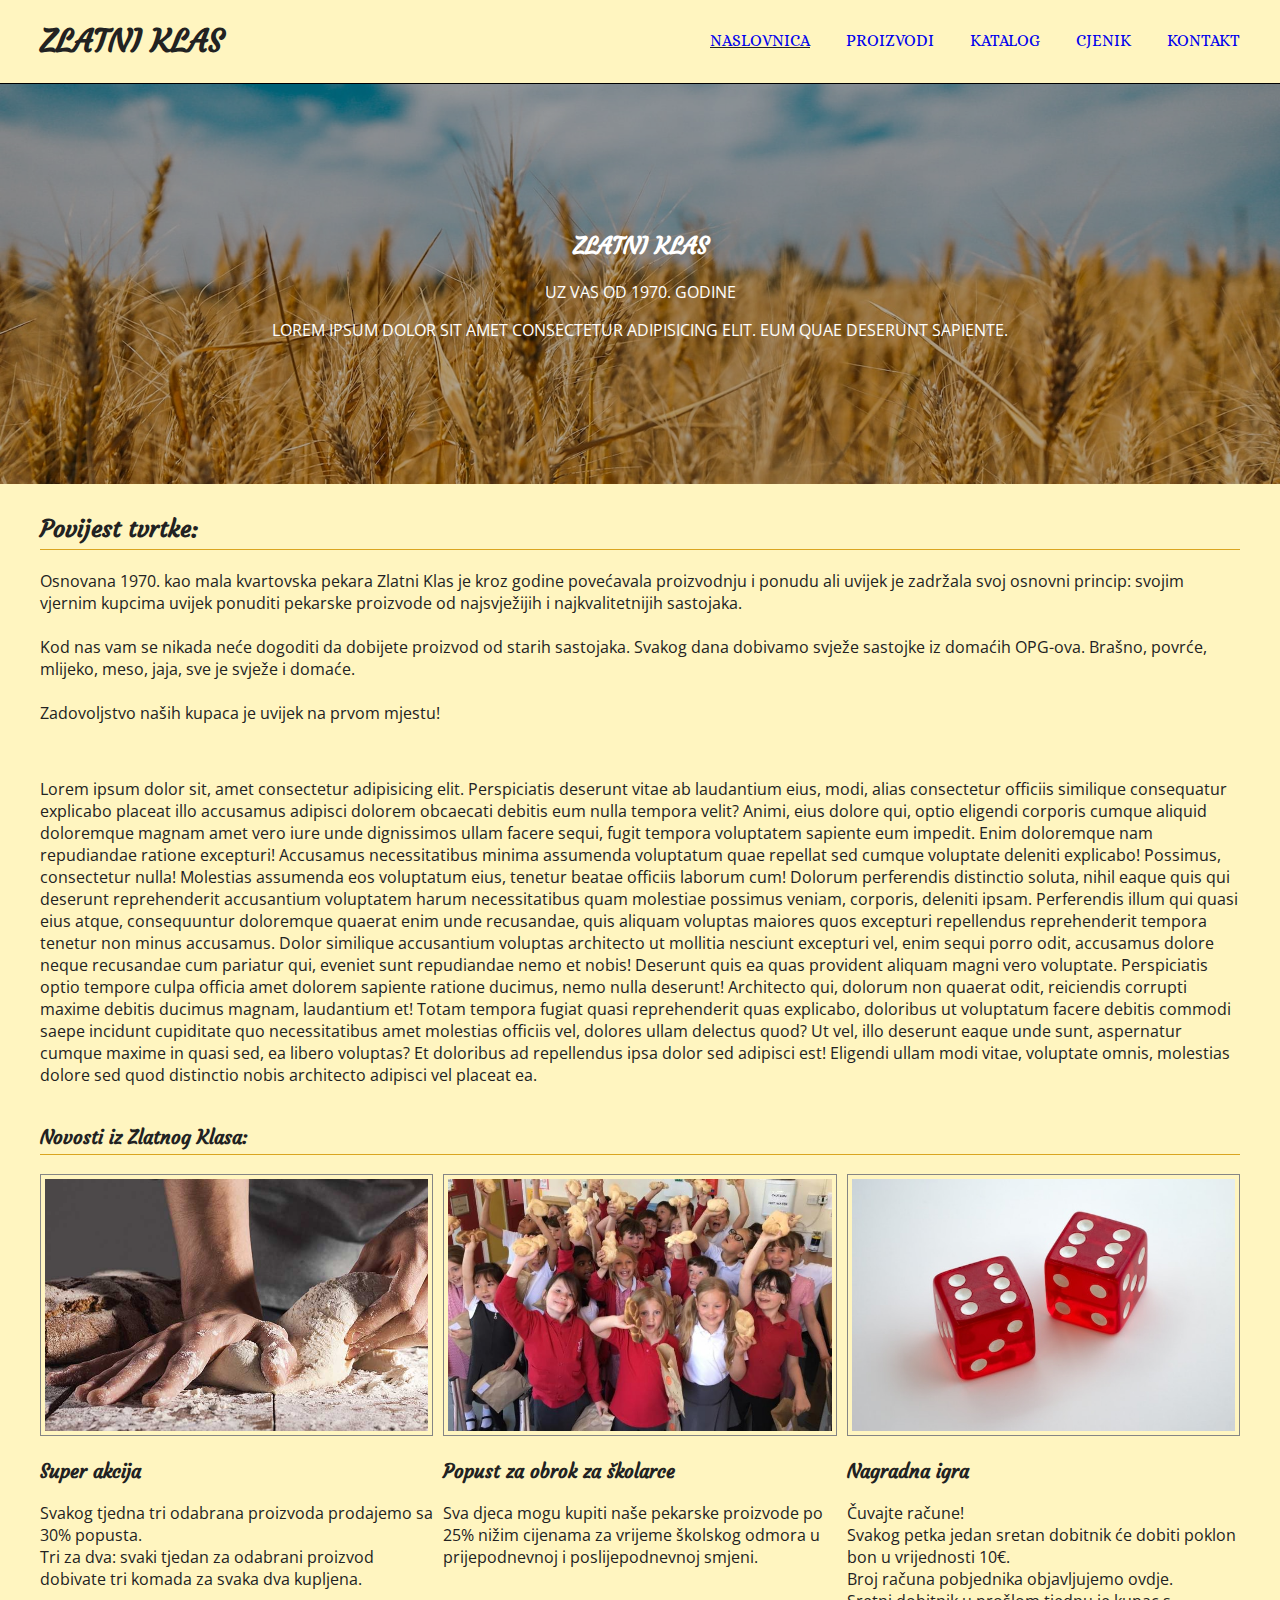
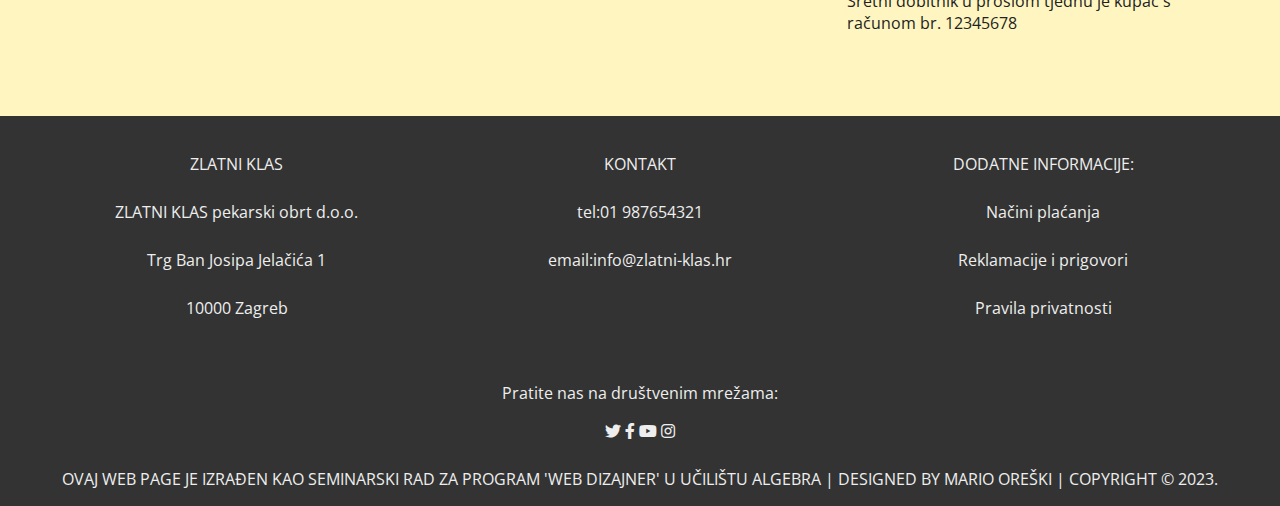
<file: index.html>
<!DOCTYPE html>
<html lang="en">
  <head>
    <meta charset="UTF-8" />
    <meta http-equiv="X-UA-Compatible" content="IE=edge" />
    <meta name="viewport" content="width=device-width, initial-scale=1.0" />
    <title>Naslovnica</title>
    <link rel="stylesheet" href="sem.css" />
  </head>
  <!-- Na početnoj stranici se nalaze osnovni podaci o tvrtci ili obrtu, kratki tekst o tvrtci i njena djelatnost. Uz tekst potrebno je dodati i slike. -->
  <body>
    <!-- u div se nalazi sve, dajemo mu grid1 da razdjelimo sav sadržaj na 3 djela(header,main,footer)  -->
    <div class="grid1">
      <!-- HEADER START -->
      <header class="grid2 header1">
        <div class="grid3 srednji-stupac vertikalno-sredina">
          <h1>Zlatni klas</h1>
          <nav class="navigacija">
            <ul class="nav-lista">
              <!-- current (u CSS dodajemo underline) služi za posebno označavanje trenutne stranice -->
              <li class="current"><a href="index.html">Naslovnica</a></li>
              <li><a href="proizvodi_i_usluge.html">Proizvodi</a></li>
              <li><a href="katalog.html">Katalog</a></li>
              <li><a href="cjenik.html">Cjenik</a></li>
              <li><a href="kontakt.html">Kontakt</a></li>
            </ul>
          </nav>
        </div>
      </header>
      <!-- HEADER END -->
      <!-- MAIN START -->
      <main class="grid2">
        <!-- BANNER START -->
        <!-- overlay dodajem samo da tekst na banneru bude vidljiviji -->
        <section class="banner full-width">
          <div class="overlay">
            <div>
              <h2>ZLATNI KLAS</h2>
              <p>Uz vas od 1970. godine</p>
              <p>
                Lorem ipsum dolor sit amet consectetur adipisicing elit. Eum
                quae deserunt sapiente.
              </p>
            </div>
          </div>
        </section>
        <!-- BANNER END -->
        <!-- početak preostalog dijela main elementa -->
        <article class="srednji-stupac">
          <h2 class="page-title">Povijest tvrtke:</h2>
          <p>
            Osnovana 1970. kao mala kvartovska pekara Zlatni Klas je kroz godine
            povećavala proizvodnju i ponudu ali uvijek je zadržala svoj osnovni
            princip: svojim vjernim kupcima uvijek ponuditi pekarske proizvode
            od najsvježijih i najkvalitetnijih sastojaka. <br /><br />
            Kod nas vam se nikada neće dogoditi da dobijete proizvod od starih
            sastojaka. Svakog dana dobivamo svježe sastojke iz domaćih OPG-ova.
            Brašno, povrće, mlijeko, meso, jaja, sve je svježe i domaće.<br /><br />
            Zadovoljstvo naših kupaca je uvijek na prvom mjestu!
          </p>
          <br />

          <p>
            Lorem ipsum dolor sit, amet consectetur adipisicing elit.
            Perspiciatis deserunt vitae ab laudantium eius, modi, alias
            consectetur officiis similique consequatur explicabo placeat illo
            accusamus adipisci dolorem obcaecati debitis eum nulla tempora
            velit? Animi, eius dolore qui, optio eligendi corporis cumque
            aliquid doloremque magnam amet vero iure unde dignissimos ullam
            facere sequi, fugit tempora voluptatem sapiente eum impedit. Enim
            doloremque nam repudiandae ratione excepturi! Accusamus
            necessitatibus minima assumenda voluptatum quae repellat sed cumque
            voluptate deleniti explicabo! Possimus, consectetur nulla! Molestias
            assumenda eos voluptatum eius, tenetur beatae officiis laborum cum!
            Dolorum perferendis distinctio soluta, nihil eaque quis qui deserunt
            reprehenderit accusantium voluptatem harum necessitatibus quam
            molestiae possimus veniam, corporis, deleniti ipsam. Perferendis
            illum qui quasi eius atque, consequuntur doloremque quaerat enim
            unde recusandae, quis aliquam voluptas maiores quos excepturi
            repellendus reprehenderit tempora tenetur non minus accusamus. Dolor
            similique accusantium voluptas architecto ut mollitia nesciunt
            excepturi vel, enim sequi porro odit, accusamus dolore neque
            recusandae cum pariatur qui, eveniet sunt repudiandae nemo et nobis!
            Deserunt quis ea quas provident aliquam magni vero voluptate.
            Perspiciatis optio tempore culpa officia amet dolorem sapiente
            ratione ducimus, nemo nulla deserunt! Architecto qui, dolorum non
            quaerat odit, reiciendis corrupti maxime debitis ducimus magnam,
            laudantium et! Totam tempora fugiat quasi reprehenderit quas
            explicabo, doloribus ut voluptatum facere debitis commodi saepe
            incidunt cupiditate quo necessitatibus amet molestias officiis vel,
            dolores ullam delectus quod? Ut vel, illo deserunt eaque unde sunt,
            aspernatur cumque maxime in quasi sed, ea libero voluptas? Et
            doloribus ad repellendus ipsa dolor sed adipisci est! Eligendi ullam
            modi vitae, voluptate omnis, molestias dolore sed quod distinctio
            nobis architecto adipisci vel placeat ea.<br /><br />
          </p>

          <h3 class="page-title">Novosti iz Zlatnog Klasa:</h3>
          <div class="grid3 aspect-3-2">
            <!-- svaki h3 naslov,paragraf i link je u posebnom article elementu -->
            <article>
              <img
                src="slike/img2.jpg"
                alt="kruh"
                width="640px"
                height="360px"
              />
              <h3><p>Super akcija</p></h3>
              <p>
                Svakog tjedna tri odabrana proizvoda prodajemo sa 30% popusta.
                <br />
                Tri za dva: svaki tjedan za odabrani proizvod dobivate tri
                komada za svaka dva kupljena.
              </p>
            </article>
            <article>
              <img
                src="slike/kisd_baker.jpeg"
                alt="kruh"
                width="640px"
                height="360px"
              />
              <h3><p>Popust za obrok za školarce</p></h3>
              <p>
                Sva djeca mogu kupiti naše pekarske proizvode po 25% nižim
                cijenama za vrijeme školskog odmora u prijepodnevnoj i
                poslijepodnevnoj smjeni.
              </p>
            </article>
            <article>
              <img
                src="slike/dices.jpg"
                alt="sendvic"
                width="640px"
                height="360px"
              />
              <h3><p>Nagradna igra</p></h3>
              <p>
                Čuvajte račune! <br />Svakog petka jedan sretan dobitnik će
                dobiti poklon bon u vrijednosti 10€. <br />
                Broj računa pobjednika objavljujemo ovdje. <br />
                Sretni dobitnik u prošlom tjednu je kupac s računom br.
                12345678<br /><br /><br /><br />
              </p>
            </article>
          </div>
        </article>
      </main>
      <!-- MAIN END **************************************************************************************************** -->
      <!-- FOOTER START********************************************************************************************** -->
      <footer class="footer grid2">
        <aside class="srednji-stupac grid3">
          <ul>
            <li><p>ZLATNI KLAS</p></li>
            <li><p>ZLATNI KLAS pekarski obrt d.o.o.</p></li>
            <li><p>Trg Ban Josipa Jelačića 1</p></li>
            <li><p>10000 Zagreb</p></li>
          </ul>
          <ul>
            <li><p>KONTAKT</p></li>
            <li><p>tel:01 987654321</p></li>
            <li><p>email:info@zlatni-klas.hr</p></li>
          </ul>
          <ul>
            <li><p>DODATNE INFORMACIJE:</p></li>
            <li><p>Načini plaćanja</p></li>
            <li><p>Reklamacije i prigovori</p></li>
            <li><p>Pravila privatnosti</p></li>
          </ul>
        </aside>
        <!-- Link povezuje fontawesome library da bi linkovi u nastavku mogli imati simbol pripadajuće stranice(FB,twitter...)  -->
        <!-- kod stvarne stranice linkovi vode na account tvrtke na media servisima ako ih tvrtka ima -->
        <link
          rel="stylesheet"
          href="https://cdnjs.cloudflare.com/ajax/libs/font-awesome/5.15.3/css/all.min.css"
        />

        <div class="container full-width">
          <p>Pratite nas na društvenim mrežama:</p>
          <span
            ><a href="https://www.twitter.com" target="_blank"
              ><i class="fab fa-twitter"></i></a
          ></span>
          <span
            ><a href="https://www.facebook.com" target="_blank"
              ><i class="fab fa-facebook-f"></i></a
          ></span>
          <span
            ><a href="https://www.youtube.com" target="_blank"
              ><i class="fab fa-youtube"></i></a
          ></span>
          <span
            ><a href="https://www.instagram.com" target="_blank"
              ><i class="fab fa-instagram"></i></a
          ></span>
        </div>
        <p class="copyright full-width">
          Ovaj web page je izrađen kao seminarski rad za program 'Web dizajner'
          u učilištu Algebra | Designed by Mario Oreški | copyright &copy; 2023.
        </p>
      </footer>
    </div>
  </body>
</html>
</file>
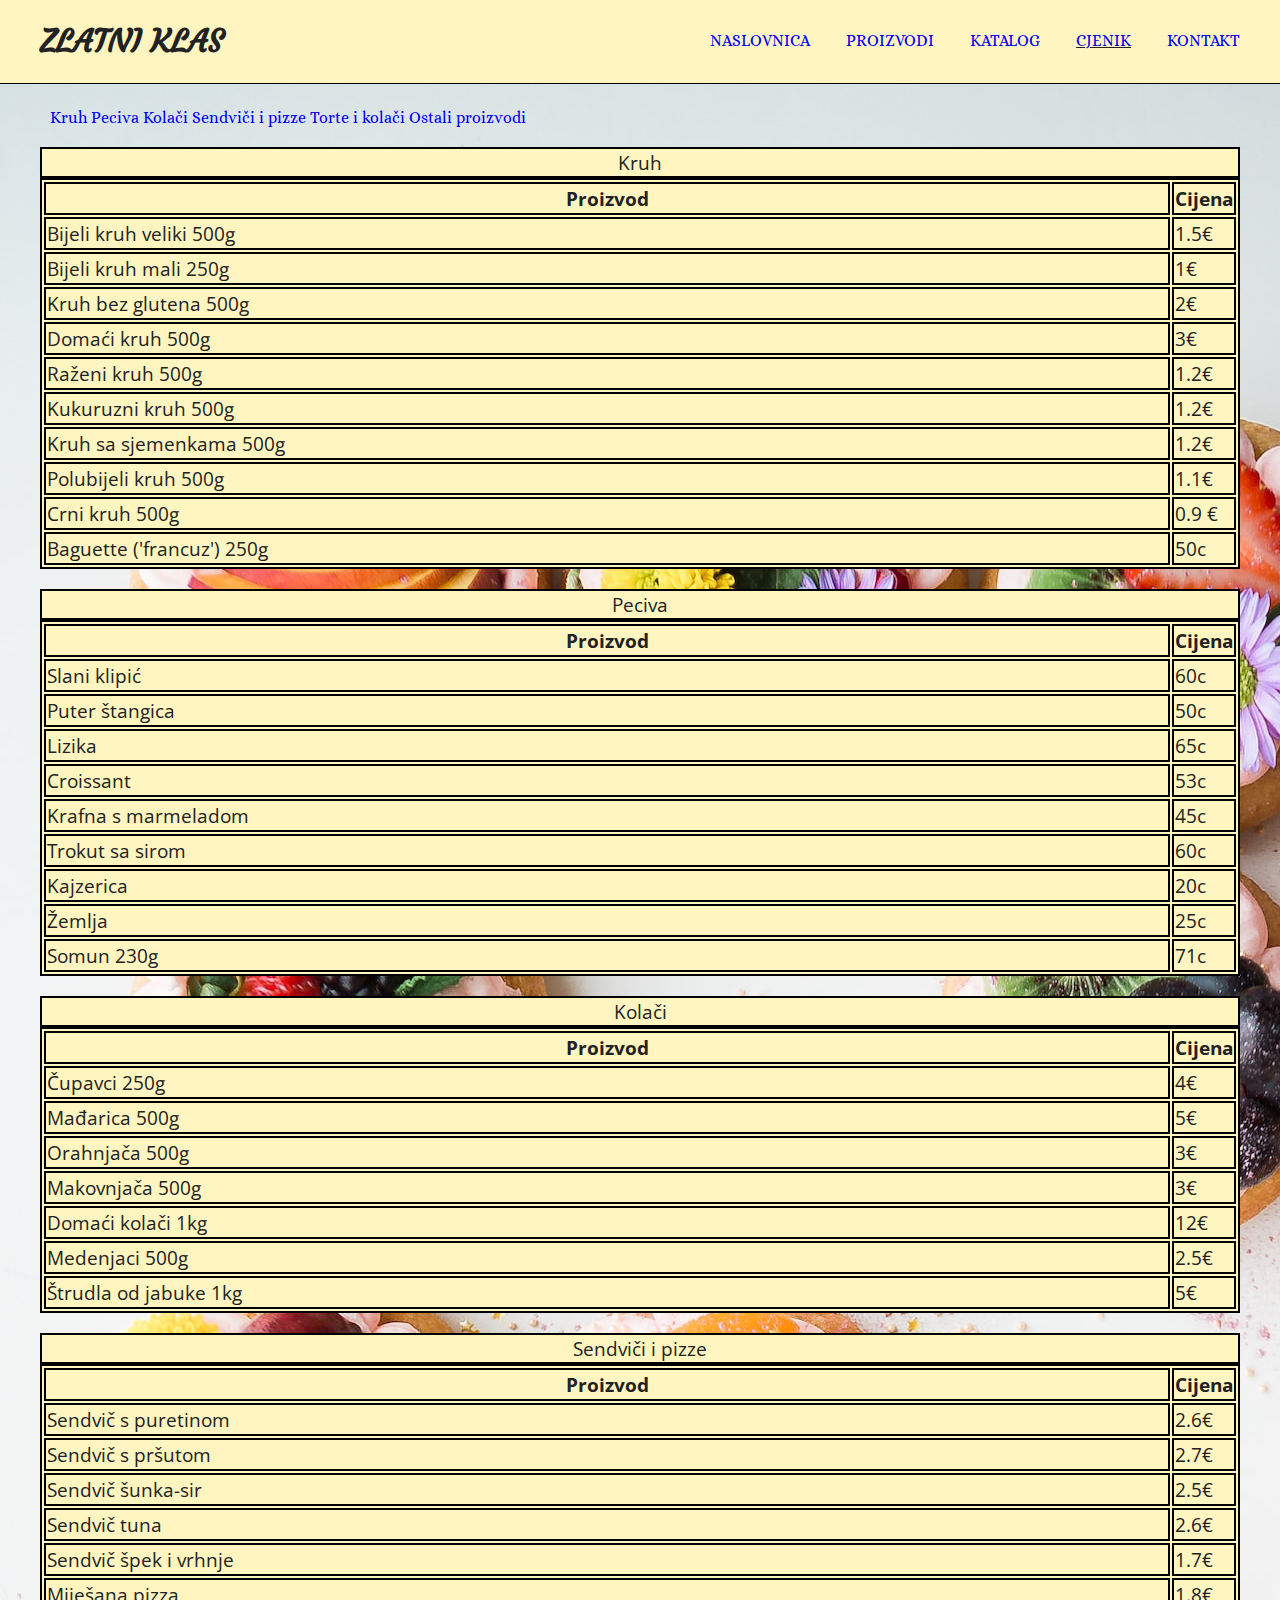
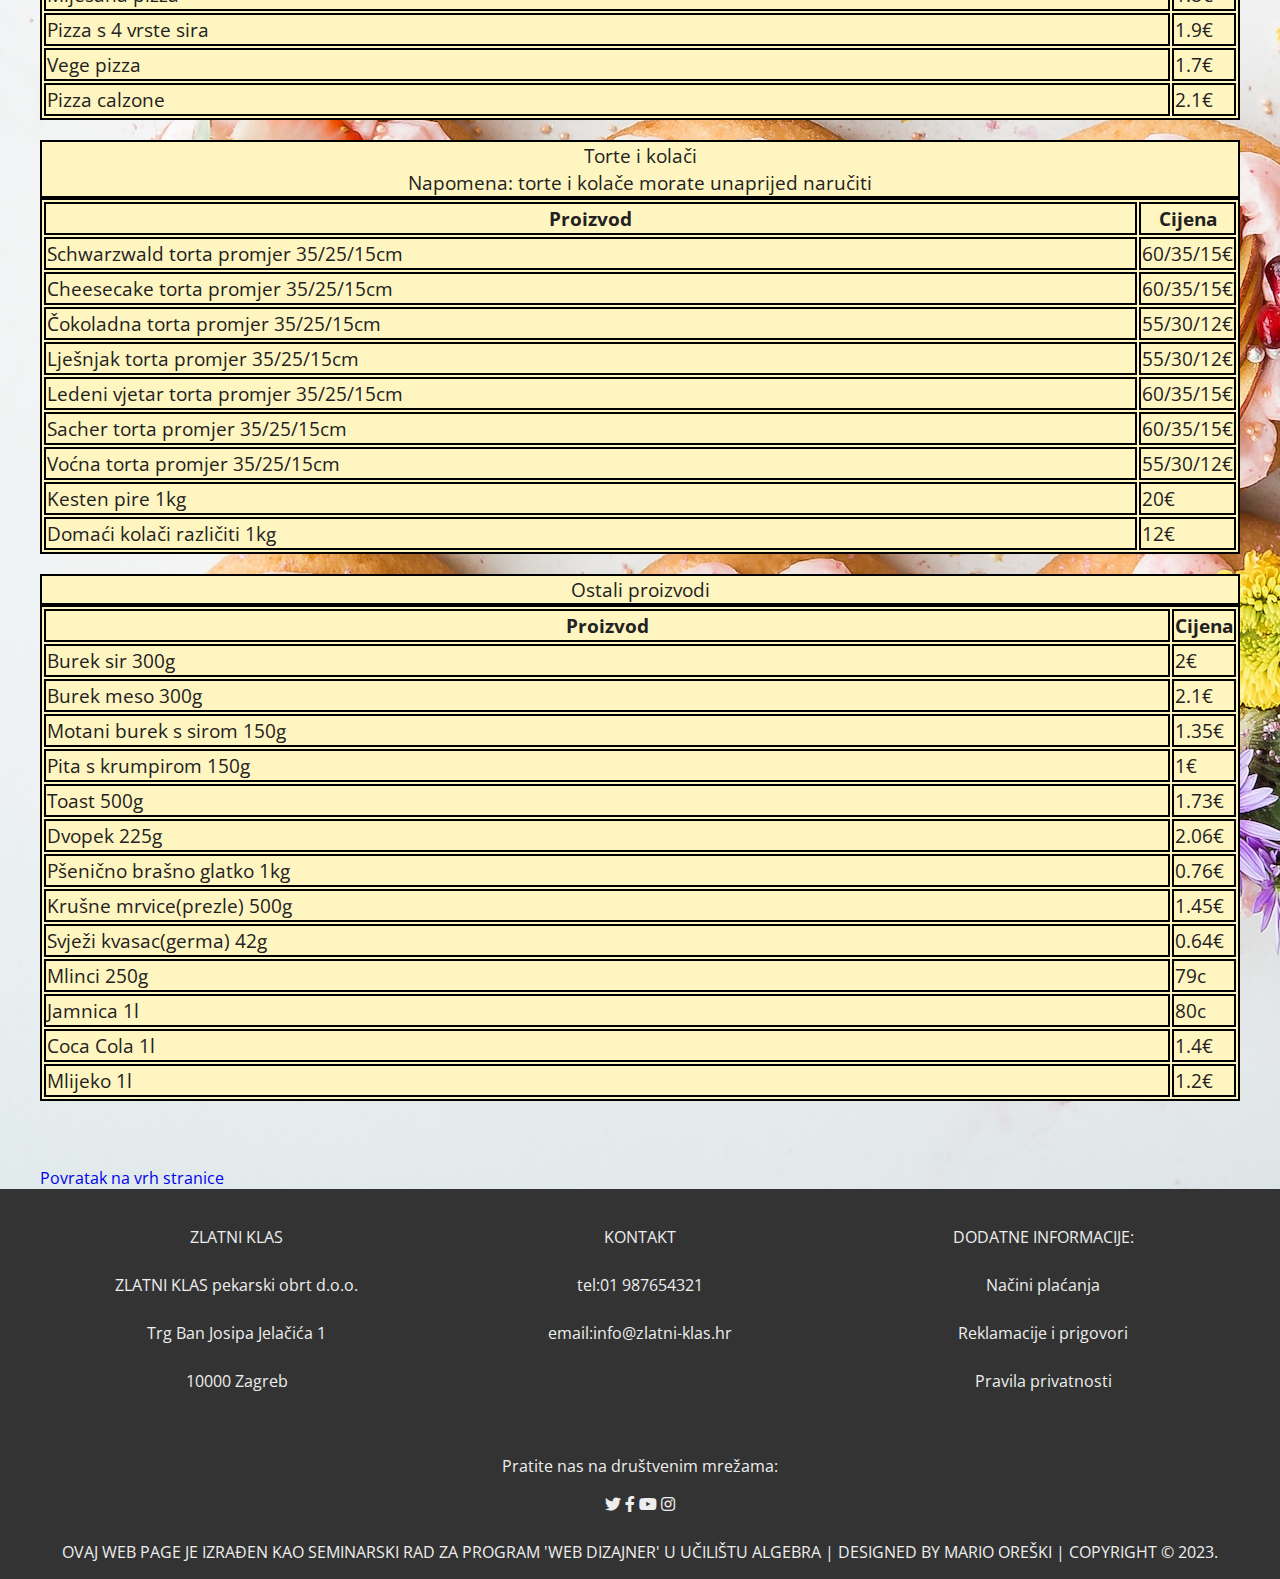
<file: cjenik.html>
<!DOCTYPE html>
<html lang="en">
  <head>
    <meta charset="UTF-8" />
    <meta http-equiv="X-UA-Compatible" content="IE=edge" />
    <meta name="viewport" content="width=device-width, initial-scale=1.0" />
    <title>Cjenik</title>
    <link rel="stylesheet" href="sem.css" />
  </head>
  <!-- Cjenik MORA biti izrađen kao tablica. Proizvodi koji su u katalogu moraju biti linkovi na stranicu s katalogom. Potrebno je izraditi dodatnu navigaciju prema pojedinim dijelovima stranice i za povratak na vrh stranice -->
  <body>
    <!-- u div se nalazi sve, dajemo mu grid1 da razdjelimo sav sadržaj na 3 djela(header,main,footer)  -->
    <div class="grid1">
      <header class="grid2 header1">
        <div class="grid3 srednji-stupac vertikalno-sredina">
          <h1>Zlatni klas</h1>
          <nav class="navigacija">
            <ul class="nav-lista">
              <!-- current (u CSS dodajemo underline) služi za posebno označavanje trenutne stranice -->
              <li><a href="index.html">Naslovnica</a></li>
              <li><a href="proizvodi_i_usluge.html">Proizvodi</a></li>
              <li><a href="katalog.html">Katalog</a></li>
              <li class="current"><a href="cjenik.html">Cjenik</a></li>
              <li><a href="kontakt.html">Kontakt</a></li>
            </ul>
          </nav>
        </div>
      </header>
      <main class="grid2 cjenik">
        <div class="srednji-stupac">
          <nav class="cjenik_izbornik">
            <li><a href="#kr">Kruh</a></li>
            <li><a href="#pe">Peciva</a></li>
            <li><a href="#ko">Kolači</a></li>
            <li><a href="#se">Sendviči i pizze</a></li>
            <li><a href="#tk">Torte i kolači</a></li>
            <li><a href="#op">Ostali proizvodi</a></li>
          </nav>
          <table class="cjenik_table">
            <caption id="kr">
              Kruh
            </caption>
            <tr>
              <th>Proizvod</th>
              <th>Cijena</th>
            </tr>
            <tr>
              <td>Bijeli kruh veliki 500g</td>
              <td>1.5&euro;</td>
            </tr>
            <tr>
              <td>Bijeli kruh mali 250g</td>
              <td>1&euro;</td>
            </tr>
            <tr>
              <td id="bezglutenski">Kruh bez glutena 500g</td>
              <td>2&euro;</td>
            </tr>
            <tr>
              <td id="domaci">Domaći kruh 500g</td>
              <td>3&euro;</td>
            </tr>
            <tr>
              <td id="razeni">Raženi kruh 500g</td>
              <td>1.2&euro;</td>
            </tr>
            <tr>
              <td>Kukuruzni kruh 500g</td>
              <td>1.2&euro;</td>
            </tr>
            <tr>
              <td>Kruh sa sjemenkama 500g</td>
              <td>1.2&euro;</td>
            </tr>
            <tr>
              <td>Polubijeli kruh 500g</td>
              <td>1.1&euro;</td>
            </tr>
            <tr>
              <td>Crni kruh 500g</td>
              <td>0.9 &euro;</td>
            </tr>
            <tr>
              <td>Baguette ('francuz') 250g</td>
              <td>50c</td>
            </tr>
          </table>
          <table class="cjenik_table">
            <caption id="pe">
              Peciva
            </caption>
            <tr>
              <th>Proizvod</th>
              <th>Cijena</th>
            </tr>
            <tr>
              <td>Slani klipić</td>
              <td>60c</td>
            </tr>
            <tr>
              <td>Puter štangica</td>
              <td>50c</td>
            </tr>
            <tr>
              <td>Lizika</td>
              <td>65c</td>
            </tr>
            <tr>
              <td>Croissant</td>
              <td>53c</td>
            </tr>
            <tr>
              <td id="krafna_m">Krafna s marmeladom</td>
              <td>45c</td>
            </tr>
            <tr>
              <td>Trokut sa sirom</td>
              <td>60c</td>
            </tr>
            <tr>
              <td>Kajzerica</td>
              <td>20c</td>
            </tr>
            <tr>
              <td>Žemlja</td>
              <td>25c</td>
            </tr>
            <tr>
              <td>Somun 230g</td>
              <td>71c</td>
            </tr>
          </table>
          <table class="cjenik_table">
            <caption id="ko">
              Kolači
            </caption>
            <tr>
              <th>Proizvod</th>
              <th>Cijena</th>
            </tr>
            <tr>
              <td id="cupavci">Čupavci 250g</td>
              <td>4&euro;</td>
            </tr>
            <tr>
              <td>Mađarica 500g</td>
              <td>5&euro;</td>
            </tr>
            <tr>
              <td>Orahnjača 500g</td>
              <td>3&euro;</td>
            </tr>
            <tr>
              <td>Makovnjača 500g</td>
              <td>3&euro;</td>
            </tr>
            <tr>
              <td>Domaći kolači 1kg</td>
              <td>12&euro;</td>
            </tr>
            <tr>
              <td>Medenjaci 500g</td>
              <td>2.5&euro;</td>
            </tr>
            <tr>
              <td>Štrudla od jabuke 1kg</td>
              <td>5&euro;</td>
            </tr>
          </table>
          <table class="cjenik_table">
            <caption id="se">
              Sendviči i pizze
            </caption>
            <tr>
              <th>Proizvod</th>
              <th>Cijena</th>
            </tr>
            <tr>
              <td id="puretina">Sendvič s puretinom</td>
              <td>2.6&euro;</td>
            </tr>
            <tr>
              <td>Sendvič s pršutom</td>
              <td>2.7&euro;</td>
            </tr>
            <tr>
              <td>Sendvič šunka-sir</td>
              <td>2.5&euro;</td>
            </tr>
            <tr>
              <td>Sendvič tuna</td>
              <td>2.6&euro;</td>
            </tr>
            <tr>
              <td>Sendvič špek i vrhnje</td>
              <td>1.7&euro;</td>
            </tr>
            <tr>
              <td>Miješana pizza</td>
              <td>1.8&euro;</td>
            </tr>
            <tr>
              <td>Pizza s 4 vrste sira</td>
              <td>1.9&euro;</td>
            </tr>
            <tr>
              <td>Vege pizza</td>
              <td>1.7&euro;</td>
            </tr>
            <tr>
              <td>Pizza calzone</td>
              <td>2.1&euro;</td>
            </tr>
          </table>
          <table class="cjenik_table">
            <caption id="tk">
              Torte i kolači
              <br />Napomena: torte i kolače morate unaprijed naručiti
            </caption>

            <tr>
              <th>Proizvod</th>
              <th>Cijena</th>
            </tr>
            <tr>
              <td>Schwarzwald torta promjer 35/25/15cm</td>
              <td>60/35/15&euro;</td>
            </tr>
            <tr>
              <td>Cheesecake torta promjer 35/25/15cm</td>
              <td>60/35/15&euro;</td>
            </tr>
            <tr>
              <td id="cokoladna">Čokoladna torta promjer 35/25/15cm</td>
              <td>55/30/12&euro;</td>
            </tr>
            <tr>
              <td>Lješnjak torta promjer 35/25/15cm</td>
              <td>55/30/12&euro;</td>
            </tr>
            <tr>
              <td>Ledeni vjetar torta promjer 35/25/15cm</td>
              <td>60/35/15&euro;</td>
            </tr>
            <tr>
              <td>Sacher torta promjer 35/25/15cm</td>
              <td>60/35/15&euro;</td>
            </tr>
            <tr>
              <td>Voćna torta promjer 35/25/15cm</td>
              <td>55/30/12&euro;</td>
            </tr>
            <tr>
              <td>Kesten pire 1kg</td>
              <td>20&euro;</td>
            </tr>
            <tr>
              <td>Domaći kolači različiti 1kg</td>
              <td>12&euro;</td>
            </tr>
          </table>
          <table class="cjenik_table">
            <caption id="op">
              Ostali proizvodi
            </caption>
            <tr>
              <th>Proizvod</th>
              <th>Cijena</th>
            </tr>
            <tr>
              <td id="burek_sir_v">Burek sir 300g</td>
              <td>2&euro;</td>
            </tr>
            <tr>
              <td>Burek meso 300g</td>
              <td>2.1&euro;</td>
            </tr>
            <tr>
              <td>Motani burek s sirom 150g</td>
              <td>1.35&euro;</td>
            </tr>
            <tr>
              <td>Pita s krumpirom 150g</td>
              <td>1&euro;</td>
            </tr>
            <tr>
              <td>Toast 500g</td>
              <td>1.73&euro;</td>
            </tr>
            <tr>
              <td>Dvopek 225g</td>
              <td>2.06&euro;</td>
            </tr>
            <tr>
              <td id="brasno">Pšenično brašno glatko 1kg</td>
              <td>0.76&euro;</td>
            </tr>
            <tr>
              <td>Krušne mrvice(prezle) 500g</td>
              <td>1.45&euro;</td>
            </tr>
            <tr>
              <td>Svježi kvasac(germa) 42g</td>
              <td>0.64&euro;</td>
            </tr>
            <tr>
              <td>Mlinci 250g</td>
              <td>79c</td>
            </tr>
            <tr>
              <td>Jamnica 1l</td>
              <td>80c</td>
            </tr>
            <tr>
              <td>Coca Cola 1l</td>
              <td>1.4&euro;</td>
            </tr>
            <tr>
              <td>Mlijeko 1l</td>
              <td>1.2&euro;</td>
            </tr>
          </table>

          <br /><br /><br />
          <a href="#">Povratak na vrh stranice</a>
        </div>
      </main>
      <footer class="footer grid2">
        <aside class="srednji-stupac grid3">
          <ul>
            <li><p>ZLATNI KLAS</p></li>
            <li><p>ZLATNI KLAS pekarski obrt d.o.o.</p></li>
            <li><p>Trg Ban Josipa Jelačića 1</p></li>
            <li><p>10000 Zagreb</p></li>
          </ul>
          <ul>
            <li><p>KONTAKT</p></li>
            <li><p>tel:01 987654321</p></li>
            <li><p>email:info@zlatni-klas.hr</p></li>
          </ul>
          <ul>
            <li><p>DODATNE INFORMACIJE:</p></li>
            <li><p>Načini plaćanja</p></li>
            <li><p>Reklamacije i prigovori</p></li>
            <li><p>Pravila privatnosti</p></li>
          </ul>
        </aside>
        <link
          rel="stylesheet"
          href="https://cdnjs.cloudflare.com/ajax/libs/font-awesome/5.15.3/css/all.min.css"
        />

        <div class="container full-width">
          <p>Pratite nas na društvenim mrežama:</p>
          <span
            ><a href="https://www.twitter.com" target="_blank"
              ><i class="fab fa-twitter"></i></a
          ></span>
          <span
            ><a href="https://www.facebook.com" target="_blank"
              ><i class="fab fa-facebook-f"></i></a
          ></span>
          <span
            ><a href="https://www.youtube.com" target="_blank"
              ><i class="fab fa-youtube"></i></a
          ></span>
          <span
            ><a href="https://www.instagram.com" target="_blank"
              ><i class="fab fa-instagram"></i></a
          ></span>
        </div>
        <p class="copyright full-width">
          Ovaj web page je izrađen kao seminarski rad za program 'Web dizajner'
          u učilištu Algebra | Designed by Mario Oreški | copyright &copy; 2023.
        </p>
      </footer>
    </div>
  </body>
</html>
</file>
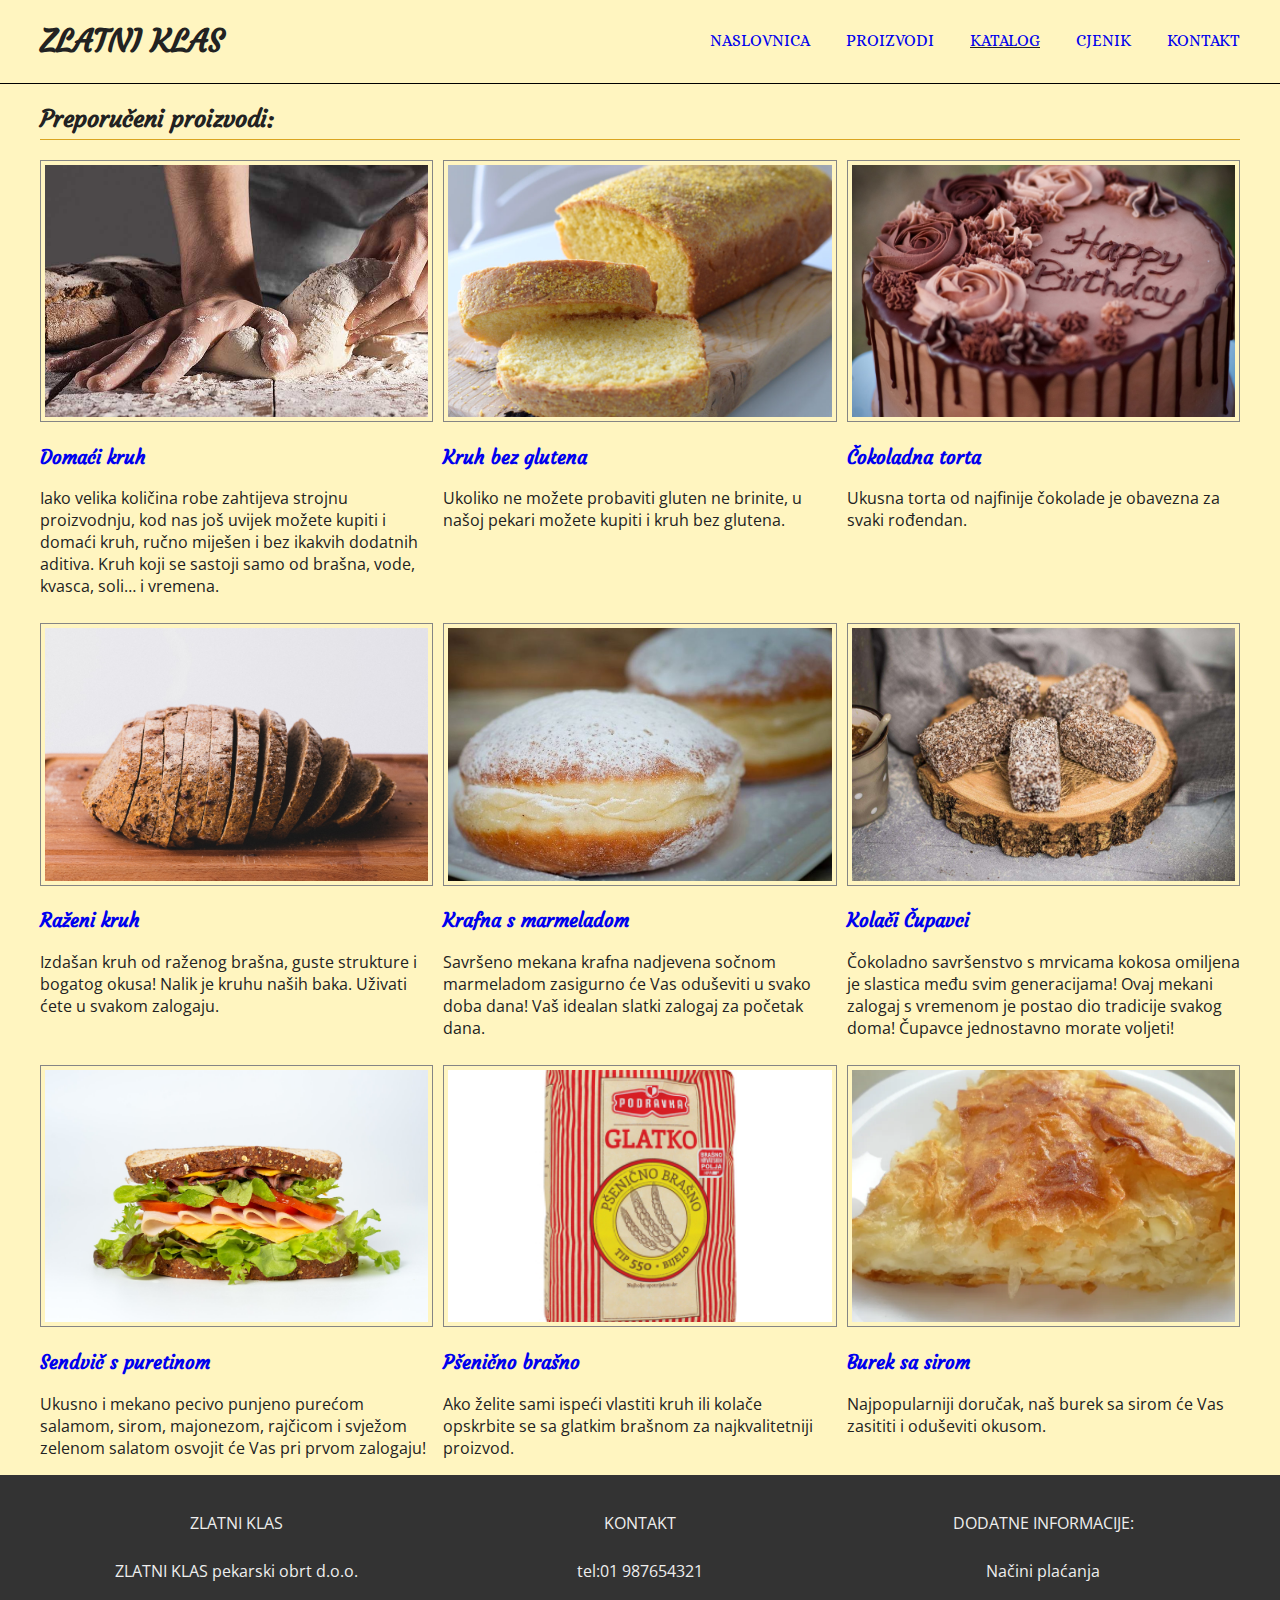
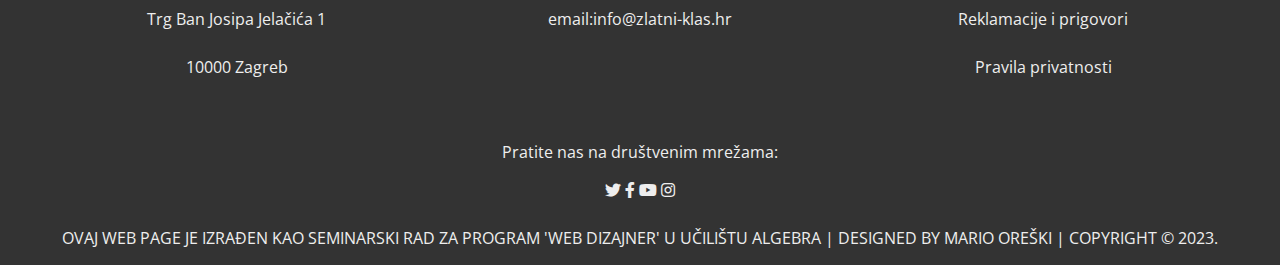
<file: katalog.html>
<!DOCTYPE html>
<html lang="en">
  <head>
    <meta charset="UTF-8" />
    <meta http-equiv="X-UA-Compatible" content="IE=edge" />
    <meta name="viewport" content="width=device-width, initial-scale=1.0" />
    <title>Katalog</title>
    <link rel="stylesheet" href="sem.css" />
  </head>
  <!-- Na ovoj stranici se prikazuje nekoliko(najmanje 2)istaknuta proizvoda ili usluge koje nudi obrt. 
  Uz svaki mora stojati kratak opis i bar jedna slika. Također mora sadržavati link prema cjeniku. -->
  <body>
    <!-- u div se nalazi sve, dajemo mu grid1 da razdjelimo sav sadržaj na 3 djela(header,main,footer)  -->
    <div class="grid1">
      <header class="grid2 header1">
        <div class="grid3 srednji-stupac vertikalno-sredina">
          <h1>Zlatni klas</h1>
          <nav class="navigacija">
            <ul class="nav-lista">
              <li><a href="index.html">Naslovnica</a></li>
              <li><a href="proizvodi_i_usluge.html">Proizvodi</a></li>
              <li class="current"><a href="katalog.html">Katalog</a></li>
              <li><a href="cjenik.html">Cjenik</a></li>
              <li><a href="kontakt.html">Kontakt</a></li>
            </ul>
          </nav>
        </div>
      </header>
      <main class="grid2">
      <article class="srednji-stupac">
      <h2 class="page-title">Preporučeni proizvodi:</h2>
      <div class="grid3 aspect-3-2">
        <article>
          <img
            src="slike/img2.jpg"
            alt="kruh"
            width="640px"
            height="360px"
          />
          <h3><a href="cjenik.html#domaci">Domaći kruh</a></h3>
          <p>
            Iako velika količina robe zahtijeva strojnu proizvodnju, kod nas
            još uvijek možete kupiti i domaći kruh, ručno miješen i bez
            ikakvih dodatnih aditiva. Kruh koji se sastoji samo od brašna,
            vode, kvasca, soli… i vremena.
          </p>
        </article>
        <article>
          <img
            src="slike/bezglutenski.jpeg"
            alt="kruh"
            width="640px"
            height="360px"
          />
          <h3><a href="cjenik.html#bezglutenski">Kruh bez glutena</a></h3>
          <p>
            Ukoliko ne možete probaviti gluten ne brinite, u našoj pekari
            možete kupiti i kruh bez glutena.
          </p>
        </article>
      <article>
        <img
          src="slike/rodjendan.jpg"
          alt="torta"
          width="640px"
          height="360px"
        />
        <h3><a href="cjenik.html#cokoladna">Čokoladna torta</a></h3>
        <p>
          Ukusna torta od najfinije čokolade je obavezna za svaki rođendan.
        </p>
      </article>
      <article>
        <img src="slike/kruh.jpg" alt="kruh" width="640px" height="360px" />
        <h3><a href="cjenik.html#razeni">Raženi kruh</a></h3>
        <p>
          Izdašan kruh od raženog brašna, guste strukture i bogatog okusa! Nalik je kruhu naših baka.
          Uživati ćete u svakom zalogaju.
        </p>
      </article>
      <article>
        <img src="slike/Krafne.jpg" alt="peciva" width="640px" height="360px" />
        <h3><a href="cjenik.html#krafna_m">Krafna s marmeladom</a></h3>
        <p>
          Savršeno mekana krafna nadjevena sočnom marmeladom zasigurno će Vas oduševiti u svako doba dana! Vaš idealan slatki zalogaj za početak dana.
        </p>
      </article>
      <article>
        <img
          src="slike/cupavci.jpg"
          alt="kolaci"
          width="640px"
          height="360px"
        />
        <h3><a href="cjenik.html#cupavci">Kolači Čupavci</a></h3>
        <p>
          Čokoladno savršenstvo s mrvicama kokosa omiljena je slastica među svim generacijama! Ovaj mekani zalogaj s vremenom je postao dio tradicije svakog doma! Čupavce jednostavno morate voljeti!
        </p>
      </article>
      <article>
        <img src="slike/sendvic.jpg" alt="sendvic" width="640px" height="360px" />
        <h3><a href="cjenik.html#puretina">Sendvič s puretinom</a></h3>
        <p>
          Ukusno i mekano pecivo punjeno purećom salamom, sirom, majonezom, rajčicom i svježom zelenom salatom osvojit će Vas pri prvom zalogaju!
        </p>
      </article>
      <article>
        <img src="slike/brasno.jpg" alt="brasno" width="640px" height="360px" />
        <h3><a href="cjenik.html#brasno">Pšenično brašno</a></h3>
        <p>
          Ako želite sami ispeći vlastiti kruh ili kolače opskrbite se sa glatkim brašnom za najkvalitetniji proizvod.
        </p>
      </article>
      <article>
        <img
          src="slike/burek.jpg"
          alt="burek"
          width="640px"
          height="360px"
        />
        <h3><a href="cjenik.html#burek_sir_v">Burek sa sirom</a></h3>
        <p>
          Najpopularniji doručak, naš burek sa sirom će Vas zasititi i oduševiti okusom.
        </p>
      </article>
        </div>
      </article>
    </article>
    </main>
    <footer class="footer grid2">
      <aside class="srednji-stupac grid3">
        <ul>
          <li><p>ZLATNI KLAS</p></li>
          <li><p>ZLATNI KLAS pekarski obrt d.o.o.</p></li>
          <li><p>Trg Ban Josipa Jelačića 1</p></li>
          <li><p>10000 Zagreb</p></li>
        </ul>
        <ul>
          <li><p>KONTAKT</p></li>
          <li><p>tel:01 987654321</p></li>
          <li><p>email:info@zlatni-klas.hr</p></li>
        </ul>
        <ul>
          <li><p>DODATNE INFORMACIJE:</p></li>
            <li><p>Načini plaćanja</p></li>
            <li><p>Reklamacije i prigovori</p></li>
            <li><p>Pravila privatnosti</p></li>
        </ul>
      </aside>
      <link
        rel="stylesheet"
        href="https://cdnjs.cloudflare.com/ajax/libs/font-awesome/5.15.3/css/all.min.css"
      />

      <div class="container full-width">
        <p>Pratite nas na društvenim mrežama:</p>
        <span
          ><a href="https://www.twitter.com" target="_blank"
            ><i class="fab fa-twitter"></i></a
        ></span>
        <span
          ><a href="https://www.facebook.com" target="_blank"
            ><i class="fab fa-facebook-f"></i></a
        ></span>
        <span
          ><a href="https://www.youtube.com" target="_blank"
            ><i class="fab fa-youtube"></i></a
        ></span>
        <span
          ><a href="https://www.instagram.com" target="_blank"
            ><i class="fab fa-instagram"></i></a
        ></span>
      </div>
      <p class="copyright full-width">
        Ovaj web page je izrađen kao seminarski rad za program 'Web dizajner'
        u učilištu Algebra | Designed by Mario Oreški | copyright &copy; 2023.
      </p>
    </footer>
  </div>
  </body>
</html>
</file>
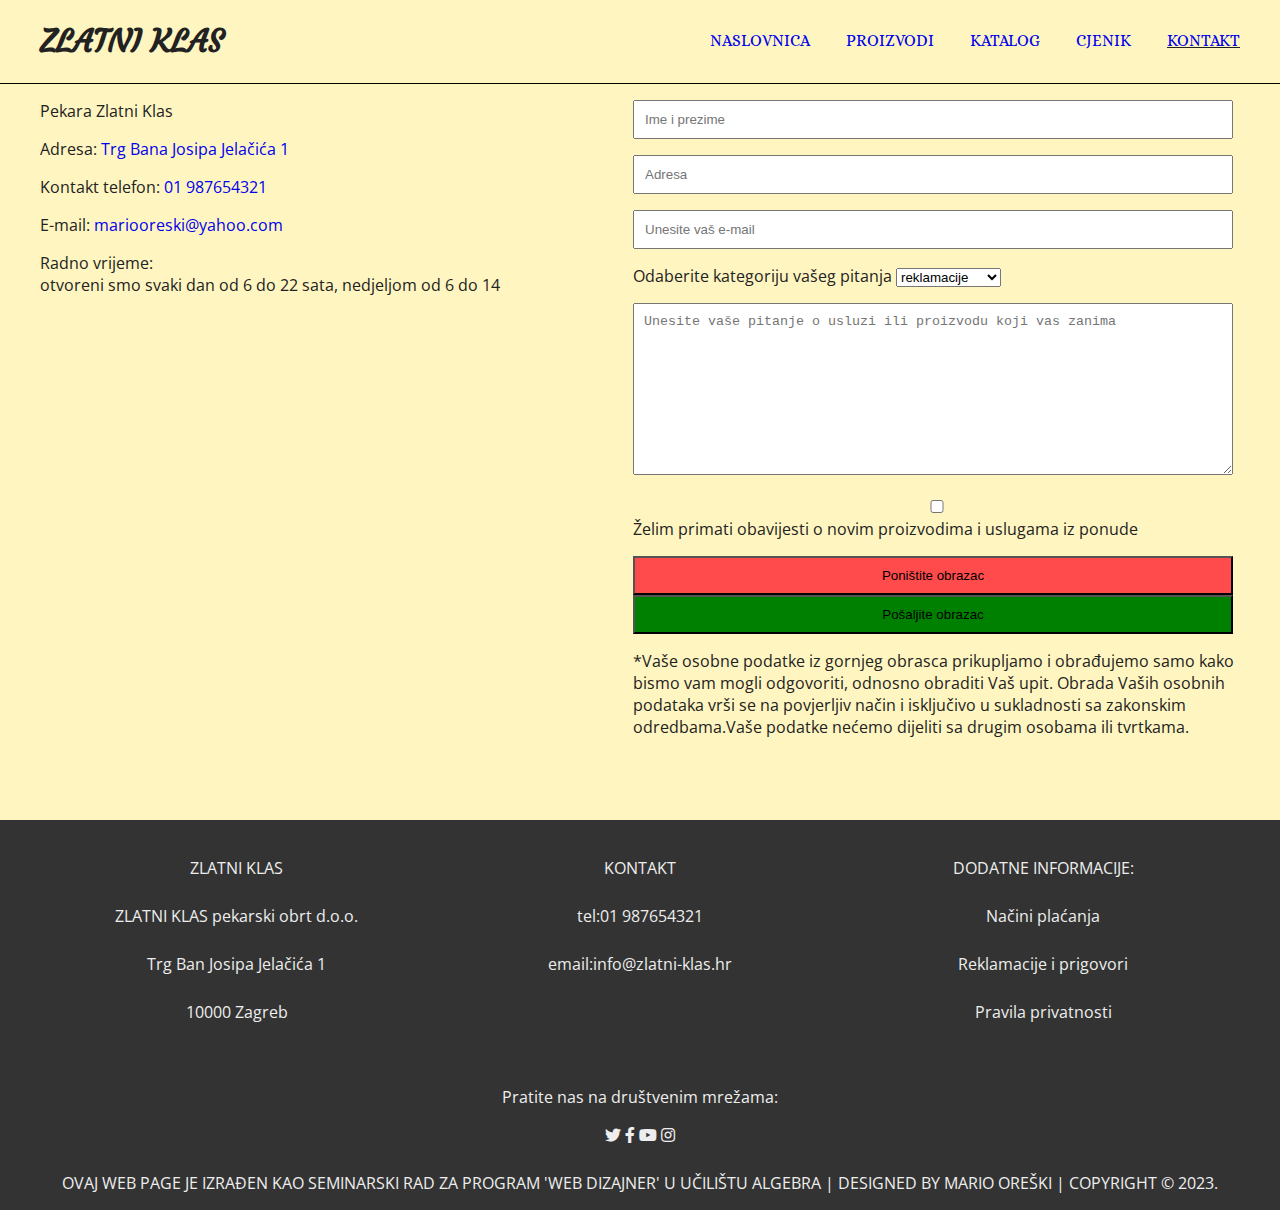
<file: kontakt.html>
<!DOCTYPE html>
<html lang="en">
  <head>
    <meta charset="UTF-8" />
    <meta http-equiv="X-UA-Compatible" content="IE=edge" />
    <meta name="viewport" content="width=device-width, initial-scale=1.0" />
    <title>Kontakt</title>
    <link rel="stylesheet" href="sem.css" />
  </head>
  <!-- Na ovoj stranici korisnik ispunjava obrazac koji se šalje na adresu webmastera.
       Obrazac MORA sadržavati: Ime,adresu,e-mail,polje za komentar i pošalji/poništi gumbe.
  -->
  <body>
    <!-- u div se nalazi sve, dajemo mu grid1 da razdjelimo sav sadržaj na 3 djela(header,main,footer)  -->
    <div class="grid1">
      <header class="grid2 header1">
        <div class="grid3 srednji-stupac vertikalno-sredina">
          <h1>Zlatni klas</h1>
          <nav class="navigacija">
            <ul class="nav-lista">
              <li><a href="index.html">Naslovnica</a></li>
              <li><a href="proizvodi_i_usluge.html">Proizvodi</a></li>
              <li><a href="katalog.html">Katalog</a></li>
              <li><a href="cjenik.html">Cjenik</a></li>
              <li class="current"><a href="kontakt.html">Kontakt</a></li>
            </ul>
          </nav>
        </div>
      </header>
      <main class="grid2">
        <div class="srednji-stupac">
          <div class="grid4">
            <div>
              <p>Pekara Zlatni Klas</p>

              <p>
                Adresa:
                <a href="https://goo.gl/maps/hFQPjiKvLocY84X38" target="_blank"
                  >Trg Bana Josipa Jelačića 1</a
                >
              </p>
              <p>
                Kontakt telefon:
                <a href="tel:+385-01-987654321">01 987654321</a>
              </p>
              <p>
                E-mail:
                <a href="mailto:mariooreski@yahoo.com">mariooreski@yahoo.com</a>
              </p>
              <p>
                Radno vrijeme: <br />otvoreni smo svaki dan od 6 do 22 sata,
                nedjeljom od 6 do 14
              </p>
            </div>
            <form
              action=""
              name="obrazac1"
              method="post"
              enctype="multipart/form-data"
              autocomplete="off"
            >
              <p>
                <input
                  type="text"
                  id="ime"
                  placeholder="Ime i prezime"
                  required
                />
              </p>
              <p>
                <input type="text" id="adresa" placeholder="Adresa" required />
              </p>
              <p>
                <input
                  type="email"
                  id="email"
                  placeholder="Unesite vaš e-mail"
                  required
                />
              </p>
              <p>
                <label for="kategorija"
                  >Odaberite kategoriju vašeg pitanja</label
                >
                <select name="kategorija" id="kategorija">
                  <option value="reklamacije">reklamacije</option>
                  <option value="upiti-proizvodi">upiti-proizvodi</option>
                  <option value="prijava-posao">prijava-posao</option>
                  <option value="nabava">nabava</option>
                </select>
              </p>
              <p>
                <textarea
                  name="textarea"
                  id="textarea"
                  placeholder="Unesite vaše pitanje o usluzi ili proizvodu koji vas zanima"
                  cols="30"
                  rows="10"
                  required
                ></textarea>
              </p>
              <p>
                <input type="checkbox" name="obavijesti" id="obavijesti" />
                <label for="obavijesti"
                  >Želim primati obavijesti o novim proizvodima i uslugama iz
                  ponude</label
                >
              </p>
              <p>
                <input
                  class="poništi"
                  type="reset"
                  name="reset-btn"
                  value="Poništite obrazac"
                />
                <input
                  class="potvrdi"
                  type="submit"
                  name="submit-btn"
                  value="Pošaljite obrazac"
                />
              </p>
              <p>
                *Vaše osobne podatke iz gornjeg obrasca prikupljamo i obrađujemo
                samo kako bismo vam mogli odgovoriti, odnosno obraditi Vaš upit.
                Obrada Vaših osobnih podataka vrši se na povjerljiv način i
                isključivo u sukladnosti sa zakonskim odredbama.Vaše podatke
                nećemo dijeliti sa drugim osobama ili tvrtkama.
              </p>
              <br /><br /><br />
            </form>
          </div>
        </div>
      </main>
      <footer class="footer grid2">
        <aside class="srednji-stupac grid3">
          <ul>
            <li><p>ZLATNI KLAS</p></li>
            <li><p>ZLATNI KLAS pekarski obrt d.o.o.</p></li>
            <li><p>Trg Ban Josipa Jelačića 1</p></li>
            <li><p>10000 Zagreb</p></li>
          </ul>
          <ul>
            <li><p>KONTAKT</p></li>
            <li><p>tel:01 987654321</p></li>
            <li><p>email:info@zlatni-klas.hr</p></li>
          </ul>
          <ul>
            <li><p>DODATNE INFORMACIJE:</p></li>
            <li><p>Načini plaćanja</p></li>
            <li><p>Reklamacije i prigovori</p></li>
            <li><p>Pravila privatnosti</p></li>
          </ul>
        </aside>
        <link
          rel="stylesheet"
          href="https://cdnjs.cloudflare.com/ajax/libs/font-awesome/5.15.3/css/all.min.css"
        />

        <div class="container full-width">
          <p>Pratite nas na društvenim mrežama:</p>
          <span
            ><a href="https://www.twitter.com" target="_blank"
              ><i class="fab fa-twitter"></i></a
          ></span>
          <span
            ><a href="https://www.facebook.com" target="_blank"
              ><i class="fab fa-facebook-f"></i></a
          ></span>
          <span
            ><a href="https://www.youtube.com" target="_blank"
              ><i class="fab fa-youtube"></i></a
          ></span>
          <span
            ><a href="https://www.instagram.com" target="_blank"
              ><i class="fab fa-instagram"></i></a
          ></span>
        </div>
        <p class="copyright full-width">
          Ovaj web page je izrađen kao seminarski rad za program 'Web dizajner'
          u učilištu Algebra | Designed by Mario Oreški | copyright &copy; 2023.
        </p>
      </footer>
    </div>
  </body>
</html>
</file>
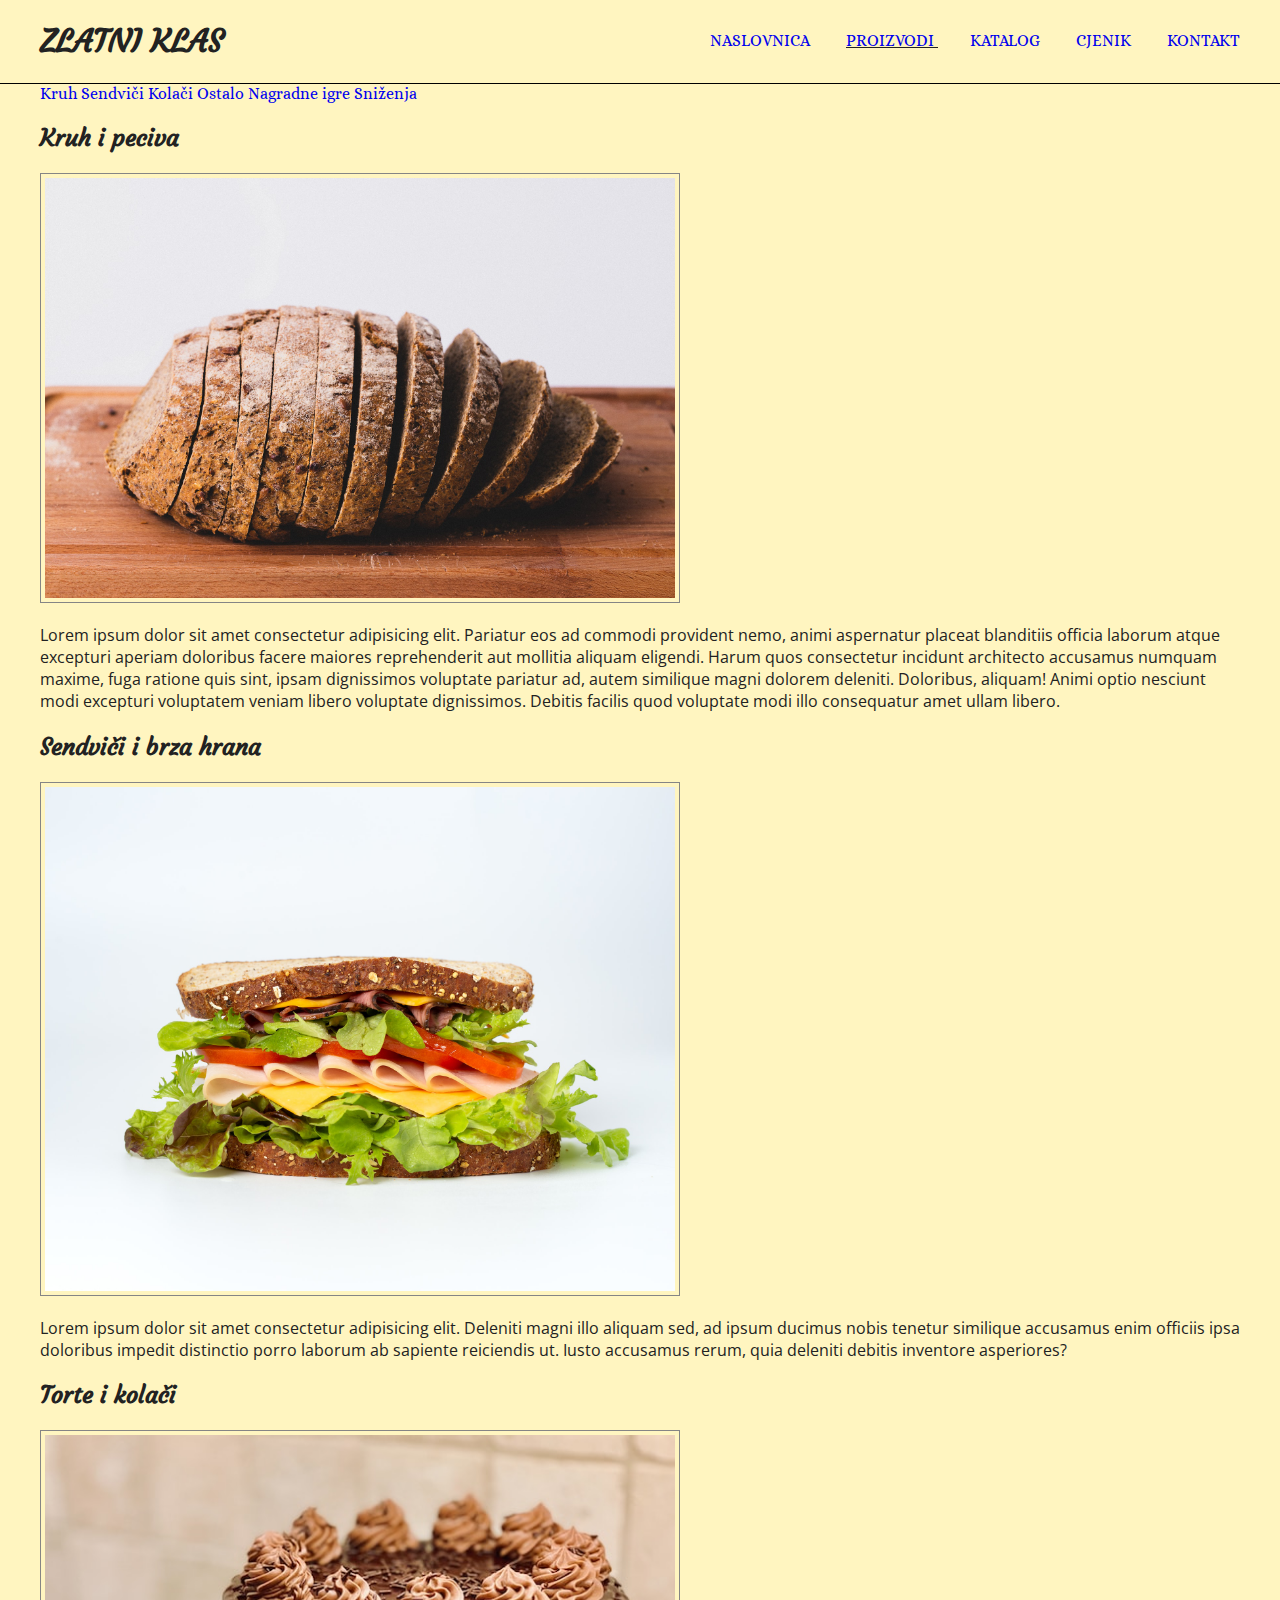
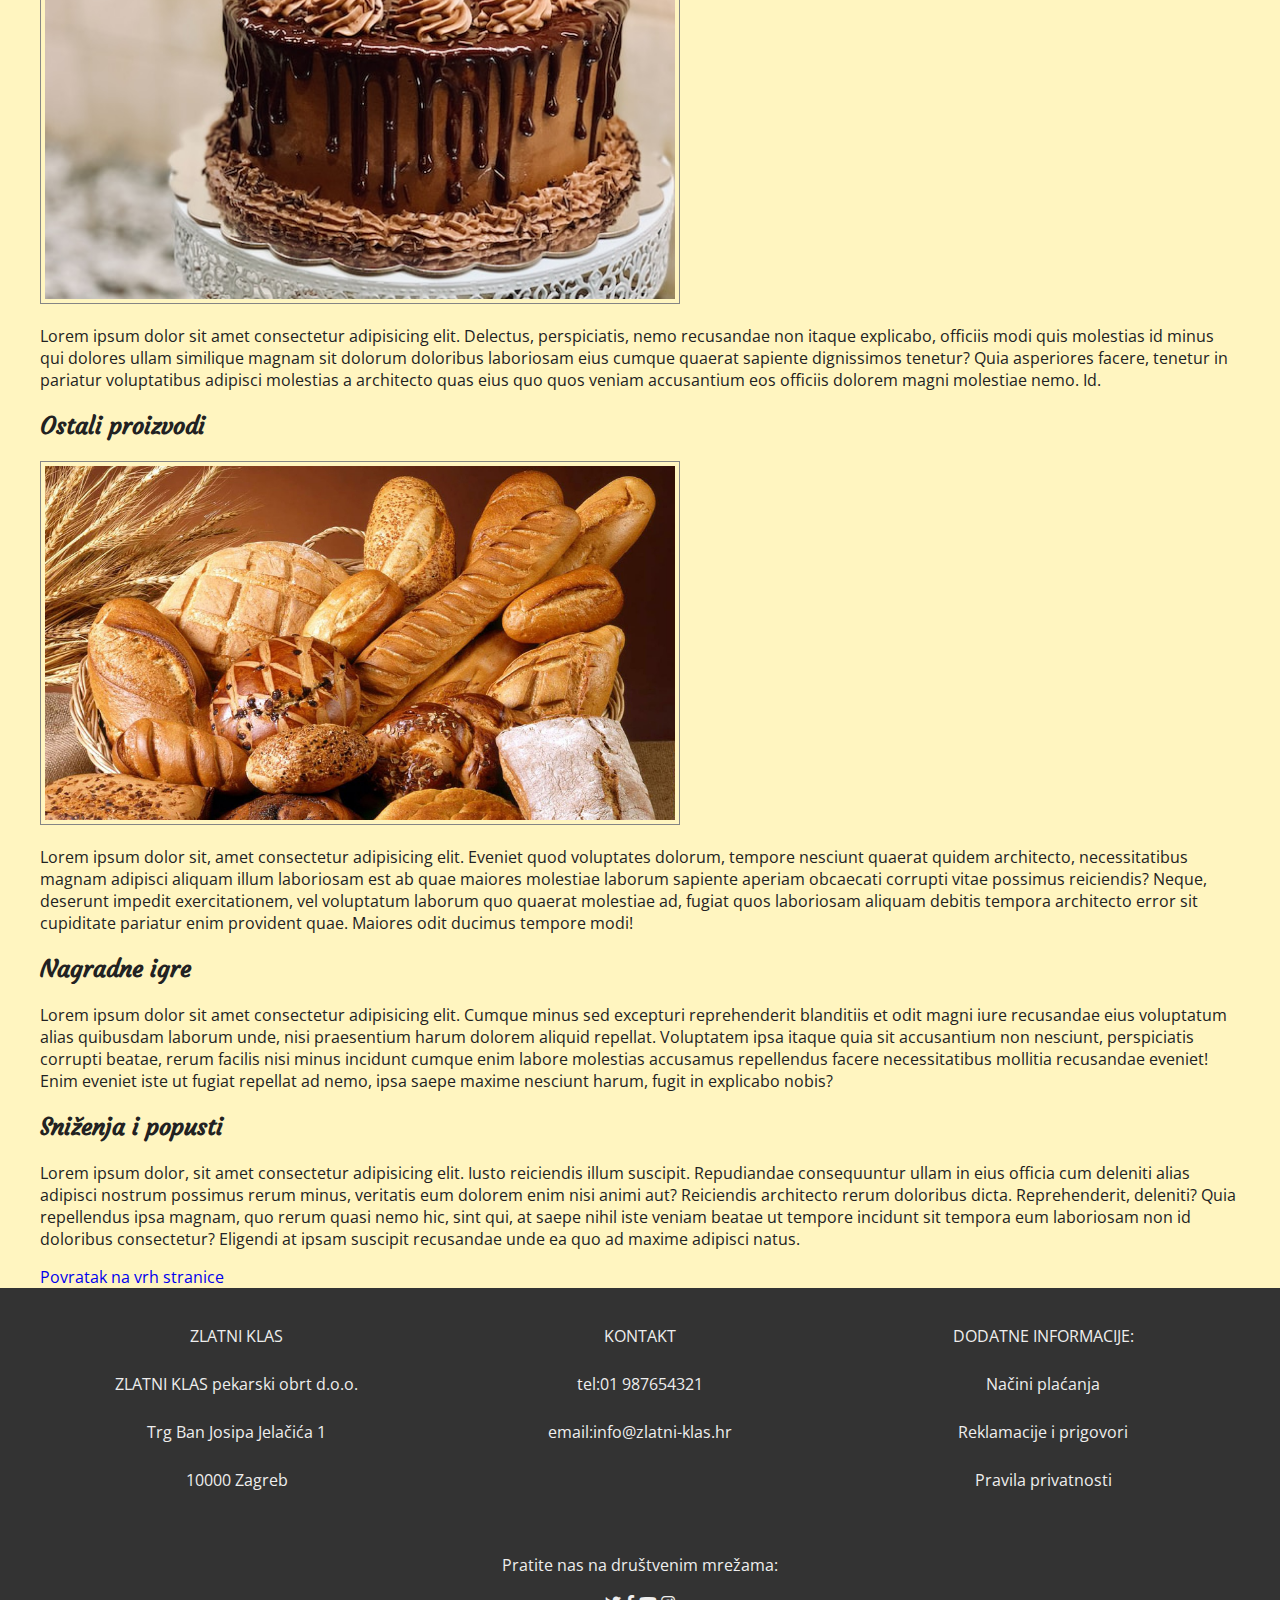
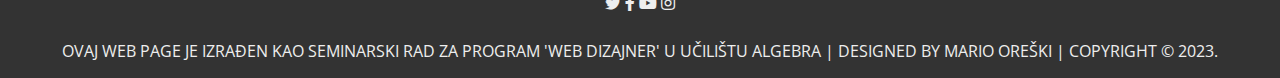
<file: proizvodi_i_usluge.html>
<!DOCTYPE html>
<html lang="en">
  <head>
    <meta charset="UTF-8" />
    <meta http-equiv="X-UA-Compatible" content="IE=edge" />
    <meta name="viewport" content="width=device-width, initial-scale=1.0" />
    <title>Proizvodi i usluge</title>
    <link rel="stylesheet" href="sem.css" />
  </head>
  <!-- U ovom dokumentu su opisani najvažniji proizvodi i usluge. Mora sadržavati dodatnu navigaciju sa sidrima(anchors) za sekcije stranice, te linkove za povratak na vrh stranice. -->
  <body>
    <!-- u div se nalazi sve, dajemo mu grid1 da razdjelimo sav sadržaj na 3 djela(header,main,footer)  -->
    <div class="grid1">
      <header class="grid2 header1">
        <div class="grid3 srednji-stupac vertikalno-sredina">
          <h1>Zlatni klas</h1>
          <nav class="navigacija">
            <ul class="nav-lista">
              <li><a href="index.html">Naslovnica</a></li>
              <li class="current">
                <a href="proizvodi_i_usluge.html">Proizvodi</a>
              </li>
              <li><a href="katalog.html">Katalog</a></li>
              <li><a href="cjenik.html">Cjenik</a></li>
              <li><a href="kontakt.html">Kontakt</a></li>
            </ul>
          </nav>
        </div>
      </header>
      <main class="grid2">
        <div class="srednji-stupac">
          <nav>
            <li><a href="#kru">Kruh</a></li>
            <li><a href="#sen">Sendviči</a></li>
            <li><a href="#kol">Kolači</a></li>
            <li><a href="#ost">Ostalo</a></li>
            <li><a href="#nag">Nagradne igre</a></li>
            <li><a href="#sni">Sniženja</a></li>
          </nav>
          <h2 id="kru">Kruh i peciva</h2>
          <img src="slike/kruh.jpg" alt="kruh" width="640px" height="360px" />
          <p>
            Lorem ipsum dolor sit amet consectetur adipisicing elit. Pariatur
            eos ad commodi provident nemo, animi aspernatur placeat blanditiis
            officia laborum atque excepturi aperiam doloribus facere maiores
            reprehenderit aut mollitia aliquam eligendi. Harum quos consectetur
            incidunt architecto accusamus numquam maxime, fuga ratione quis
            sint, ipsam dignissimos voluptate pariatur ad, autem similique magni
            dolorem deleniti. Doloribus, aliquam! Animi optio nesciunt modi
            excepturi voluptatem veniam libero voluptate dignissimos. Debitis
            facilis quod voluptate modi illo consequatur amet ullam libero.
          </p>
          <h2 id="sen">Sendviči i brza hrana</h2>
          <img
            src="slike/sendvic.jpg"
            alt="sendvic"
            width="640px"
            height="360px"
          />
          <p>
            Lorem ipsum dolor sit amet consectetur adipisicing elit. Deleniti
            magni illo aliquam sed, ad ipsum ducimus nobis tenetur similique
            accusamus enim officiis ipsa doloribus impedit distinctio porro
            laborum ab sapiente reiciendis ut. Iusto accusamus rerum, quia
            deleniti debitis inventore asperiores?
          </p>
          <h2 id="kol">Torte i kolači</h2>
          <img
            src="slike/cakes.jpg"
            alt="kolaci"
            width="640px"
            height="360px"
          />
          <p>
            Lorem ipsum dolor sit amet consectetur adipisicing elit. Delectus,
            perspiciatis, nemo recusandae non itaque explicabo, officiis modi
            quis molestias id minus qui dolores ullam similique magnam sit
            dolorum doloribus laboriosam eius cumque quaerat sapiente
            dignissimos tenetur? Quia asperiores facere, tenetur in pariatur
            voluptatibus adipisci molestias a architecto quas eius quo quos
            veniam accusantium eos officiis dolorem magni molestiae nemo. Id.
          </p>
          <h2 id="ost">Ostali proizvodi</h2>
          <img
            src="slike/peciva.jpg"
            alt="ostali proizvodi"
            width="640px"
            height="360px"
          />
          <p>
            Lorem ipsum dolor sit, amet consectetur adipisicing elit. Eveniet
            quod voluptates dolorum, tempore nesciunt quaerat quidem architecto,
            necessitatibus magnam adipisci aliquam illum laboriosam est ab quae
            maiores molestiae laborum sapiente aperiam obcaecati corrupti vitae
            possimus reiciendis? Neque, deserunt impedit exercitationem, vel
            voluptatum laborum quo quaerat molestiae ad, fugiat quos laboriosam
            aliquam debitis tempora architecto error sit cupiditate pariatur
            enim provident quae. Maiores odit ducimus tempore modi!
          </p>
          <h2 id="nag">Nagradne igre</h2>
          <p>
            Lorem ipsum dolor sit amet consectetur adipisicing elit. Cumque
            minus sed excepturi reprehenderit blanditiis et odit magni iure
            recusandae eius voluptatum alias quibusdam laborum unde, nisi
            praesentium harum dolorem aliquid repellat. Voluptatem ipsa itaque
            quia sit accusantium non nesciunt, perspiciatis corrupti beatae,
            rerum facilis nisi minus incidunt cumque enim labore molestias
            accusamus repellendus facere necessitatibus mollitia recusandae
            eveniet! Enim eveniet iste ut fugiat repellat ad nemo, ipsa saepe
            maxime nesciunt harum, fugit in explicabo nobis?
          </p>
          <h2 id="sni">Sniženja i popusti</h2>
          <p>
            Lorem ipsum dolor, sit amet consectetur adipisicing elit. Iusto
            reiciendis illum suscipit. Repudiandae consequuntur ullam in eius
            officia cum deleniti alias adipisci nostrum possimus rerum minus,
            veritatis eum dolorem enim nisi animi aut? Reiciendis architecto
            rerum doloribus dicta. Reprehenderit, deleniti? Quia repellendus
            ipsa magnam, quo rerum quasi nemo hic, sint qui, at saepe nihil iste
            veniam beatae ut tempore incidunt sit tempora eum laboriosam non id
            doloribus consectetur? Eligendi at ipsam suscipit recusandae unde ea
            quo ad maxime adipisci natus.
          </p>
          <a href="#">Povratak na vrh stranice</a>
        </div>
      </main>
      <footer class="footer grid2">
        <aside class="srednji-stupac grid3">
          <ul>
            <li><p>ZLATNI KLAS</p></li>
            <li><p>ZLATNI KLAS pekarski obrt d.o.o.</p></li>
            <li><p>Trg Ban Josipa Jelačića 1</p></li>
            <li><p>10000 Zagreb</p></li>
          </ul>
          <ul>
            <li><p>KONTAKT</p></li>
            <li><p>tel:01 987654321</p></li>
            <li><p>email:info@zlatni-klas.hr</p></li>
          </ul>
          <ul>
            <li><p>DODATNE INFORMACIJE:</p></li>
            <li><p>Načini plaćanja</p></li>
            <li><p>Reklamacije i prigovori</p></li>
            <li><p>Pravila privatnosti</p></li>
          </ul>
        </aside>
        <link
          rel="stylesheet"
          href="https://cdnjs.cloudflare.com/ajax/libs/font-awesome/5.15.3/css/all.min.css"
        />

        <div class="container full-width">
          <p>Pratite nas na društvenim mrežama:</p>
          <span
            ><a href="https://www.twitter.com" target="_blank"
              ><i class="fab fa-twitter"></i></a
          ></span>
          <span
            ><a href="https://www.facebook.com" target="_blank"
              ><i class="fab fa-facebook-f"></i></a
          ></span>
          <span
            ><a href="https://www.youtube.com" target="_blank"
              ><i class="fab fa-youtube"></i></a
          ></span>
          <span
            ><a href="https://www.instagram.com" target="_blank"
              ><i class="fab fa-instagram"></i></a
          ></span>
        </div>
        <p class="copyright full-width">
          Ovaj web page je izrađen kao seminarski rad za program 'Web dizajner'
          u učilištu Algebra | Designed by Mario Oreški | copyright &copy; 2023.
        </p>
      </footer>
    </div>
  </body>
</html>
</file>
<file: sem.css>
/* IMPORTIRANJE FONTOVA  fontovi Alice(serif),Courgette(cursive) i Open Sans(sans-serif)*/

@import url('https://fonts.googleapis.com/css2?family=Alice&family=Courgette&family=Open+Sans:wght@300&display=swap');

/* OSNOVNI ELEMENTI ***********************************************************************************/

* {
    box-sizing: border-box;
  }

body{
    margin: 0;
    background-color: #fff5c0;
  color: #222222;
  font-family: "Open Sans", sans-serif;
}

h1,h2,h3,h4,h5,h6{font-family: "Courgette", cursive;}
nav{font-family: "Alice", serif;}
img,
video,
iframe {
  max-width: 100%;
  height: auto;
  border: 1px solid #858585;
  padding: 4px;
}

.aspect-3-2 img {
  aspect-ratio: 3/2;
  object-fit: cover;
}

nav ul, aside ul {
  list-style-type: none;
  padding-left: 0;
  line-height: 200%;
}

nav a{
    text-decoration: none;
}

.current{
  text-decoration: underline;
}

a{
    text-decoration: none;
  }


a:visited{
    color: green !important;
    }
    
a:hover{
      color: gold !important;
    }

a:active{
  color:purple !important
}

table,caption,td,th{
    border: 2px solid black;
}


caption,td,th{font-size: 120%;
  width: 100%;
}

caption{margin-top: 20px;
  background-color: #fff5c0;
}

.cjenik{
  background-image: url(slike/donuts.jpg);
 /*  background-repeat: no-repeat;
  background-position: 0px 63px ; */
}

.cjenik_izbornik{
  margin-top: 2%;
  margin-left: 10px;
}
.cjenik_table{
  background-color: #fff5c0;
}

input,
textarea
{width: 95vw;
padding: 10px;
max-width: 600px;}


/* PAGE LAYOUT ********************************************************************************************/
/* GLAVNI GRID, DIJELI STRANICU NA 3 DIJELA*/
.grid1{
    display:grid;
    grid-template-rows: auto 1fr auto;
    min-height: 100vh;
}
/* DRUGI GRID, STAVLJA PRAZNI PROSTOR SA STRANA SADRŽAJA TAKO DA JE SADRŽAJ ŠIROK DO 1200PX I U SREDINI */
.grid2{
    display:grid;
    grid-template-columns: 1fr minmax(300px,1200px) 1fr;
    gap: 10px;
}
/* TREĆI I ČETVRTI ZAJEDNIČKI GRID SLUŽE ZA MEDIA QUERIES*/
.grid3{
    display: grid;
gap: 10px;
}

.grid4{display: grid;
  text-align: left;
  
  }
/* Elementi s ovim selektorom se nalaze u srednjem stupcu */
.srednji-stupac {
    grid-column: 2/3;
}
/* Elementi s ovim selektorom se protežu punom širinom stranice - to je za banner i footer*/
.full-width {
    grid-column: 1/4;
}
 /* Sadržaj elemenata s ovim selektorom se nalazi vertikalno u sredini */ 
.vertikalno-sredina {
    align-items: center;
}




/* HEADER **********************************************************************************************************/
.header1{
    text-transform: uppercase;
    border-bottom: 1px solid black;
  }
  
/* BANNER *********************************************************************************************************/
.banner{
    background:  url(slike/zitno-polje.jpg) center 55% / cover no-repeat;
    height: 400px;
    color: white;
    text-align: center;
    display: grid;
    align-items: center;
    text-transform: uppercase;
}

.overlay {
  background-color: rgba(0, 0, 0, 0.3);
  height: 100%;
  display: grid;
  align-items: center;
  padding: 20px;
}
/* MAIN ***********************************************************************************************************/
.page-title {
  border-bottom: 1px solid goldenrod;
  padding-bottom: 5px;
}
.poništi{background-color: rgb(255, 75, 75);}
.potvrdi{background-color: green;}
/* FOOTER *********************************************************************************************************/
.footer {
    background-color: #333333;
    color: #eeeeee;
    text-align: center;
    grid-row: 4/5;
  }
  
.footer a {
    color: #eeeeee;
  }
  
.copyright {
    text-transform: uppercase;
  }
/* MEDIA QUERIES *********************************************************************************************/
@media (min-width: 600px){
    nav li{display: inline;}
    .grid3 {grid-template-columns: repeat(2, 1fr);}
    .navigacija {
        justify-self: end;
      }
      .grid4{
        grid-template-columns: repeat(2,1fr);
      }
}

@media (min-width: 900px) {
    .grid3 {
      grid-template-columns: repeat(3, 1fr);
    }
    .navigacija {
        grid-column: 2/4;
      }
      .navigacija li {
        display: inline;
        margin-left: 2em;
      }
}
</file>
